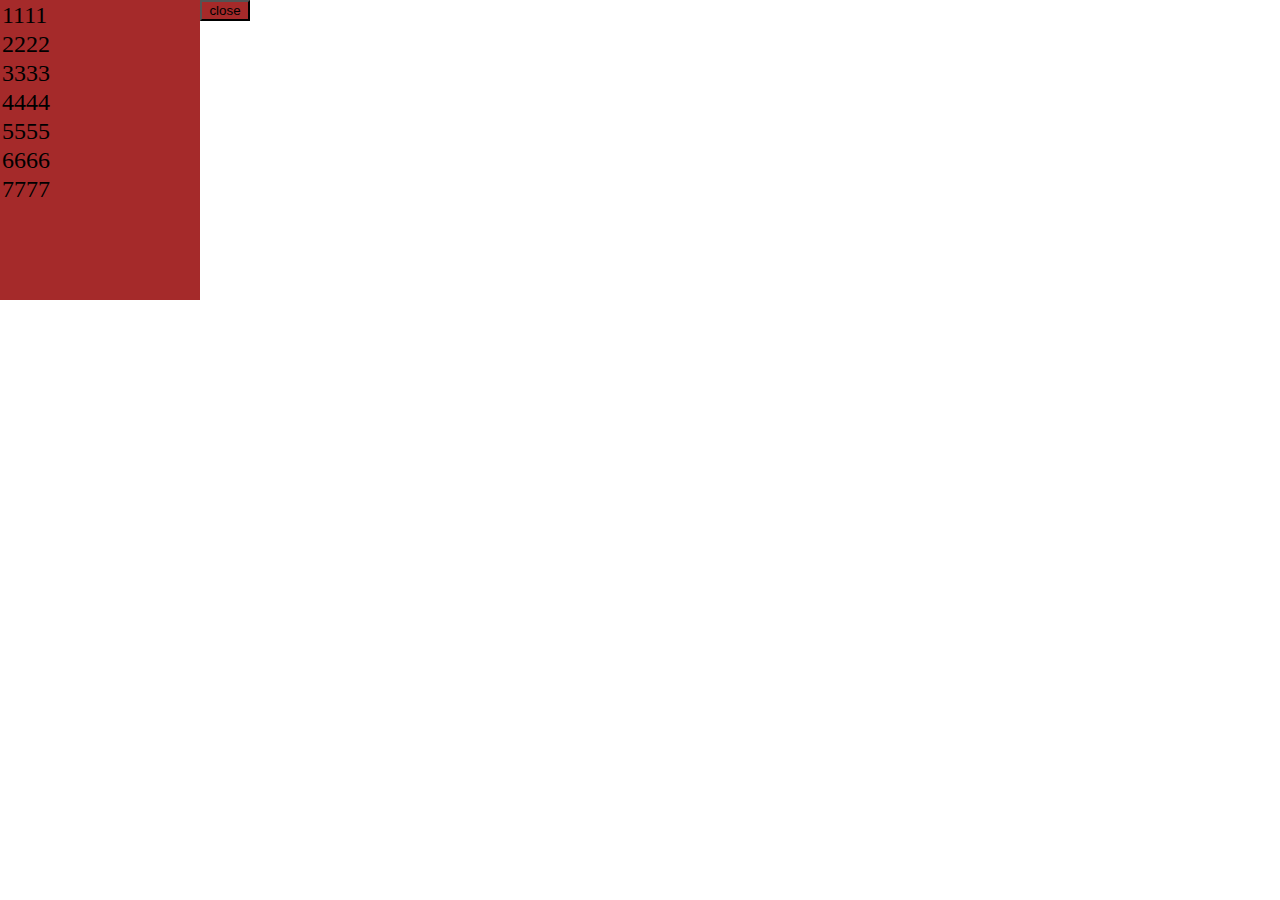
<file: barnav js/index.html>
<!DOCTYPE html>
<html lang="fr">
<head>
    <meta charset="UTF-8">
    <meta name="viewport" content="width=device-width, initial-scale=1.0">
    <link rel="stylesheet" href="style.css">
    <title>Document</title>
</head>
<body>
 <button class="hidden" id = 'open' >open</button>
 <button id = 'close'>close</button>
 <div class="container">
    <p>1111</p>
    <p>2222</p>
    <p>3333</p>
    <p>4444</p>
    <p>5555</p>
    <p>6666</p>
    <p>7777</p>
 </div>

    
</body>
<script src="index.js"></script>
</html>
</file>
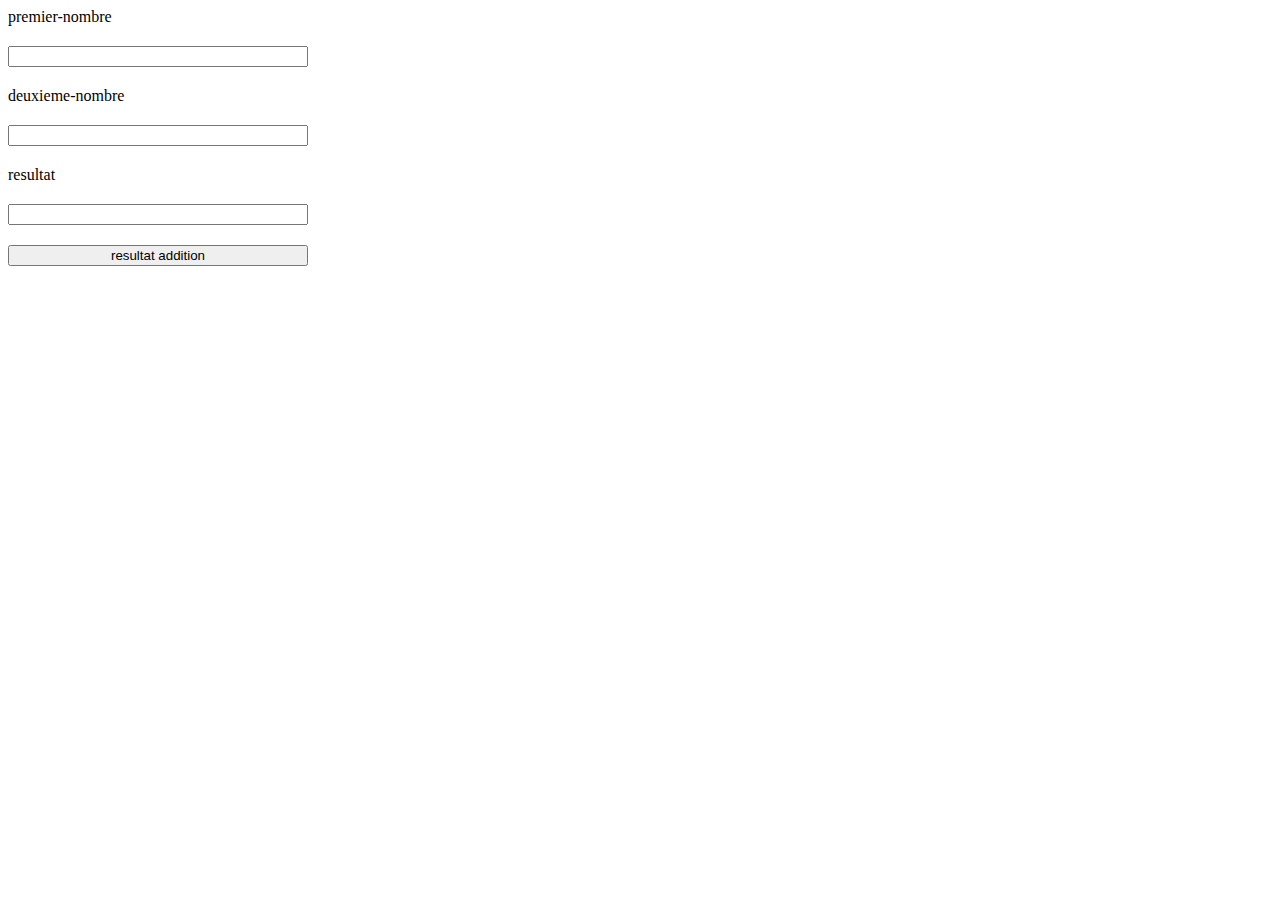
<file: calc essai/index.html>
<!DOCTYPE html>
<html lang="fr">
<head>
    <meta charset="UTF-8">
    <meta name="viewport" content="width=device-width, initial-scale=1.0">
    <link rel="stylesheet" href="style.css">
    <title>Document</title>
</head>
<body>
    <div class="calc">
        <label for="premier-nombre">premier-nombre</label>
        <input type="text" id="premier-nombre">
        <label for="deuxieme-nombre">deuxieme-nombre</label>
        <input type="text" id="deuxieme-nombre">
        <label for="resultat">resultat</label>
        <input type="text" id="resultat" readonly>
        <button id="mon-bouton" type="button">resultat addition</button>
    </div>
</body>
<script src="index.js"></script>
</html>
</file>
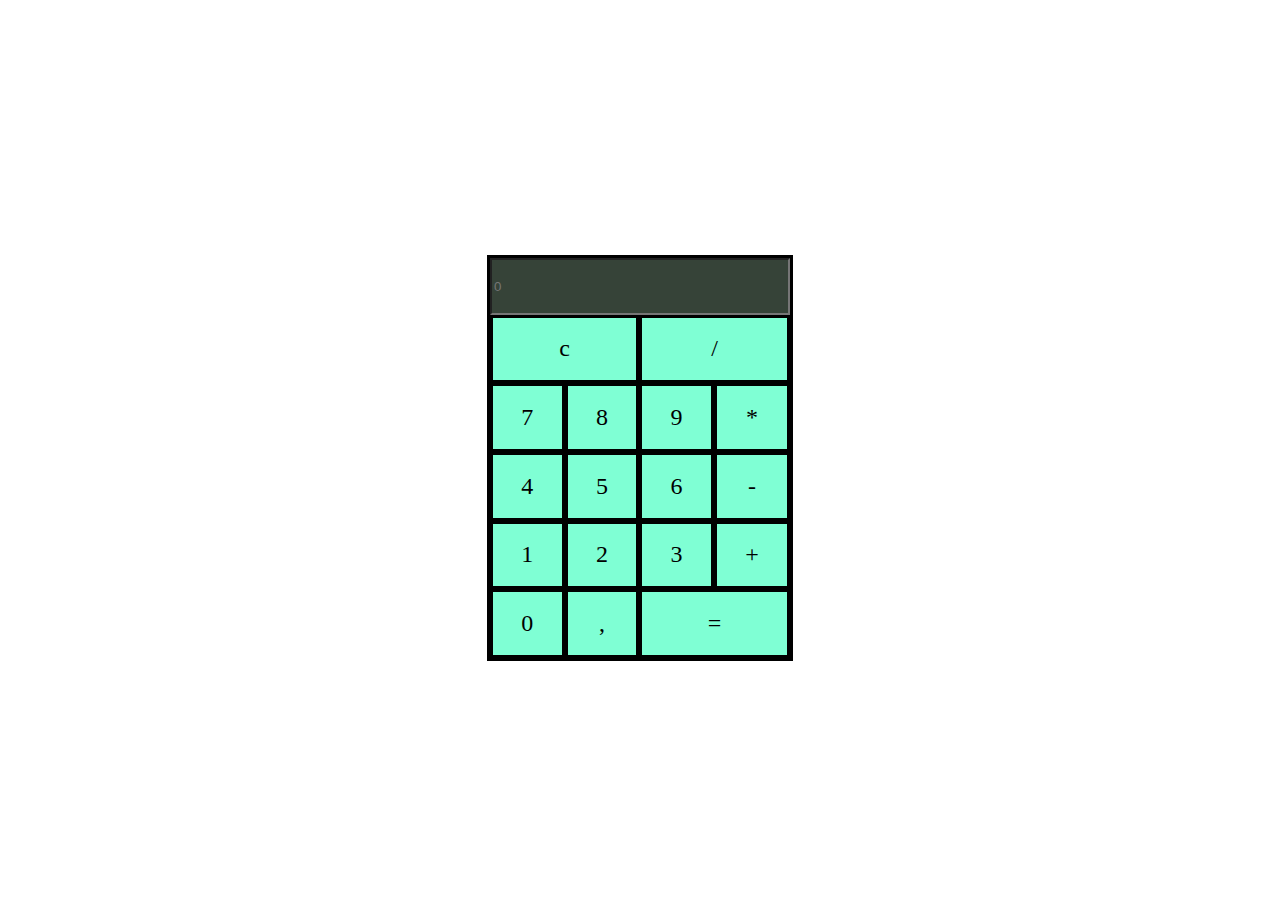
<file: calcula/index.html>
<!DOCTYPE html>
<html lang="fr">
<head>
    <meta charset="UTF-8">
    <meta name="viewport" content="width=device-width, initial-scale=1.0">
    <link rel="stylesheet" href="style.css">
    <title>Document</title>
</head>
<body>
<div class="container">
<input id="ecran" type="text" placeholder="0">
<p id = sup>c</p>
<p id = divi>/</p>
<p id = sept>7</p>
<p id = huit>8</p>
<p id = neuf>9</p>
<p id = mult>*</p>
<p id = quatre>4</p>
<p id = cinq>5</p>
<p id = six>6</p>
<p id = soust>-</p>
<p id = un>1</p>
<p id = deux>2</p>
<p id = trois>3</p>
<p id = plus>+</p>
<p id = zero>0</p>
<p id = virgule>,</p>
<p id = egale>=</p>
</div>

    
</body>
<script src="index.js"></script>
</html>
</file>
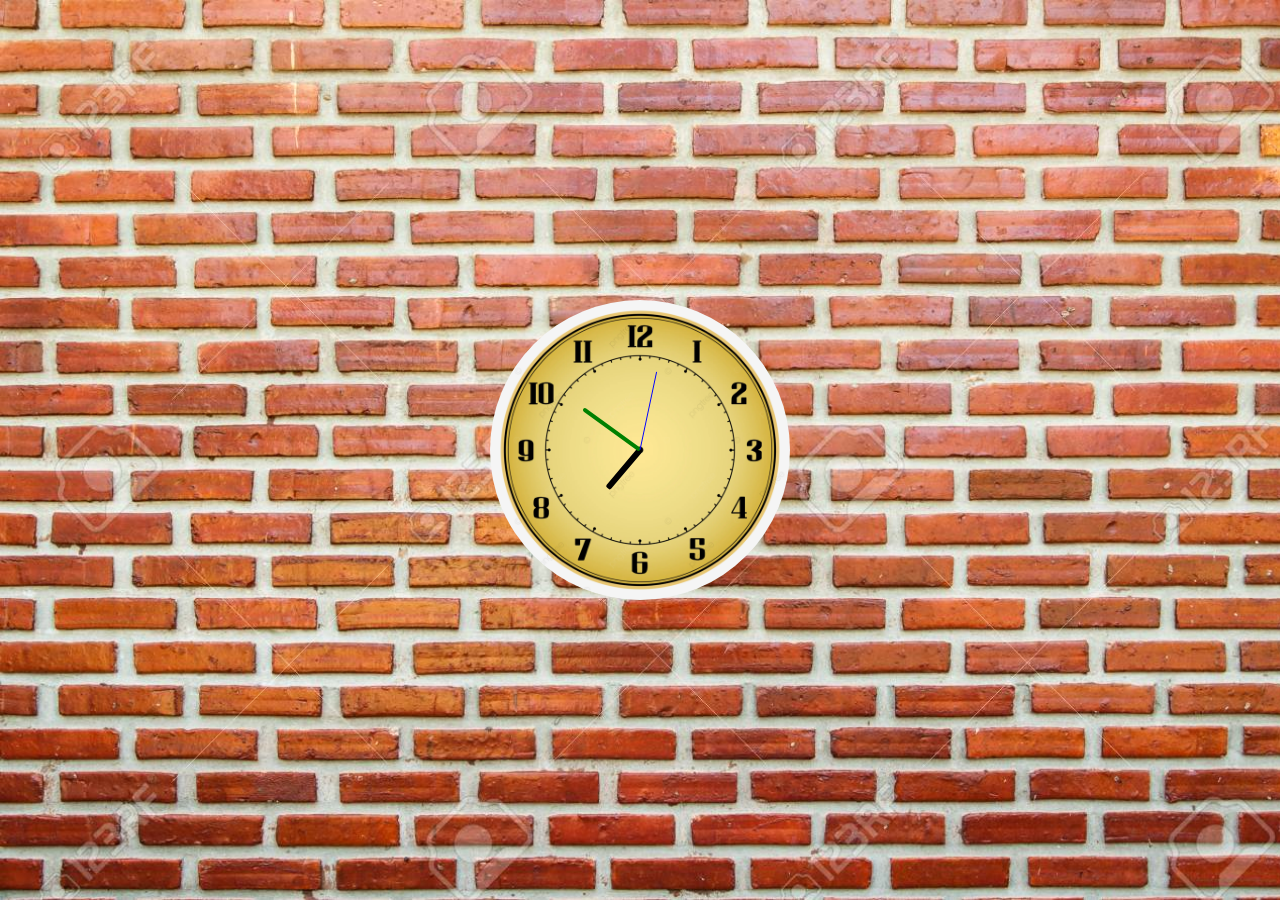
<file: horloge/index.html>
<!DOCTYPE html>
<html lang="en">
<head>
    <meta charset="UTF-8">
    <meta name="viewport" content="width=device-width, initial-scale=1.0">
    <link rel="stylesheet" href="style.css">
    <title>Document</title>
</head>
<body>
    <div class="container">
        <div class="aiguille hr"></div>
        <div class="aiguille min"></div>
        <div class="aiguille sec"></div>
    </div>
</body>
<script src="index.js"></script>
</html>
</file>
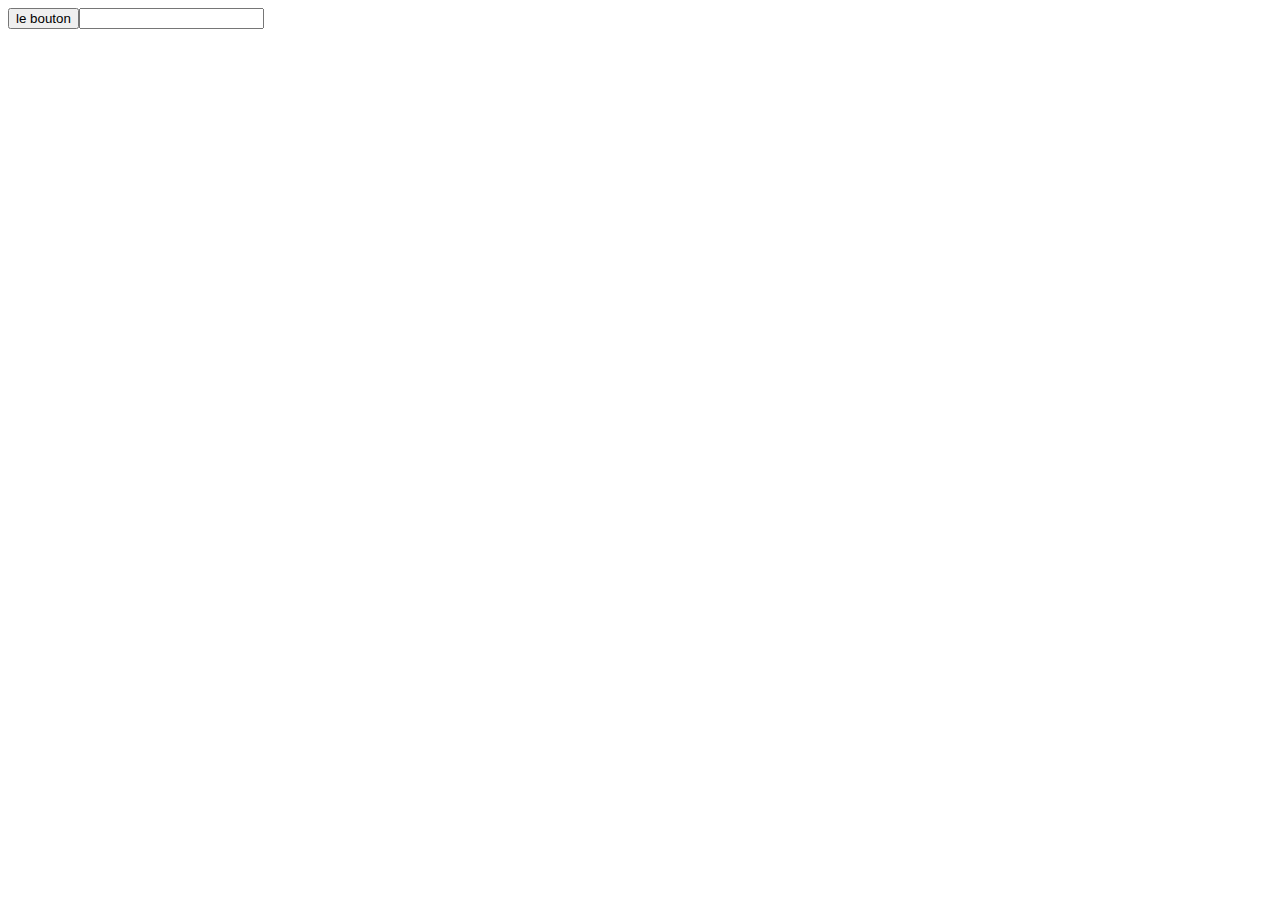
<file: exercices/ex 11- creer page en js/index.html>
<!DOCTYPE html>
<html lang="en">
<head>
    <meta charset="UTF-8">
    <meta name="viewport" content="width=device-width, initial-scale=1.0">
    <title>Document</title>
</head>
<body>
  
</body>
<script src="index.js"></script>
</html>
</file>
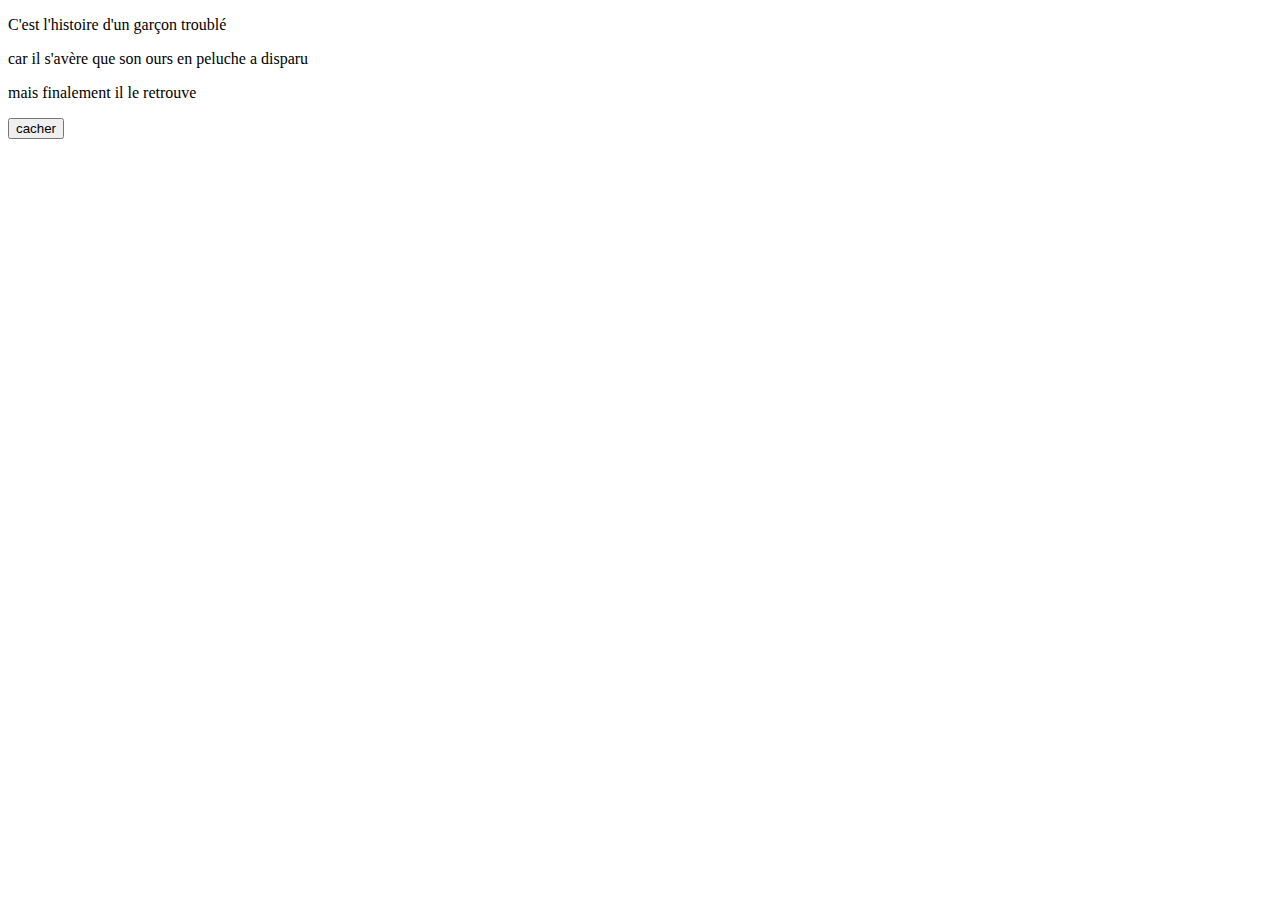
<file: exercices/exercice 10classe et dom/index.html>
<!DOCTYPE html>
<html lang="en">
<head>
    <meta charset="UTF-8">
    <meta name="viewport" content="width=device-width, initial-scale=1.0">
    <link rel="stylesheet" href="style.css">
    <title>Document</title>
</head>
<body>

<!-- <p id="premier">texte visible</p>
<p id="second" class="hidden">ce texte devrait être caché</p> -->

<p>C'est l'histoire d'un garçon troublé</p>
<p class="spoiler">car il s'avère que son ours en peluche a disparu</p>
<p class="spoiler">mais finalement il le retrouve</p>
<button id="cacher" type="button">cacher</button>

</body>
<script src="index.js"></script>
</html>
</file>
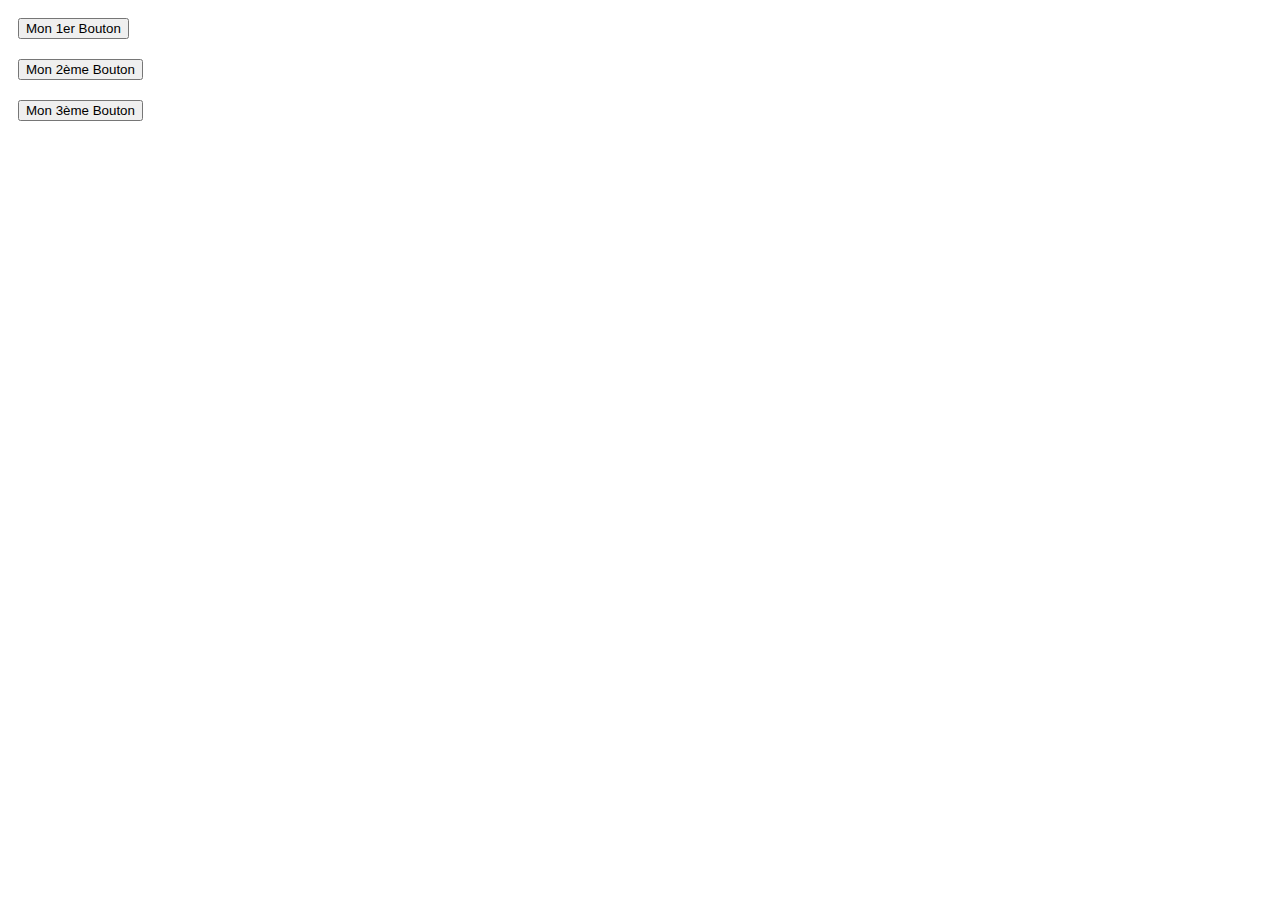
<file: exercices/exercice 11-changer divParent/index.html>
<!DOCTYPE html>
<html lang="en">
<head>
    <meta charset="UTF-8">
    <meta name="viewport" content="width=device-width, initial-scale=1.0">
    <title>Document</title>
</head>
<body>
  <div style="padding: 10px;">
    <button id = "mon-bouton" >Mon 1er Bouton</button>
  </div>
  <div style="padding: 10px;">
    <button>Mon 2ème Bouton</button>
  </div>
  <div style="padding: 10px;">
    <button>Mon 3ème Bouton</button>
  </div>
  
</body>
<script src="index.js"></script>
</html>
</file>
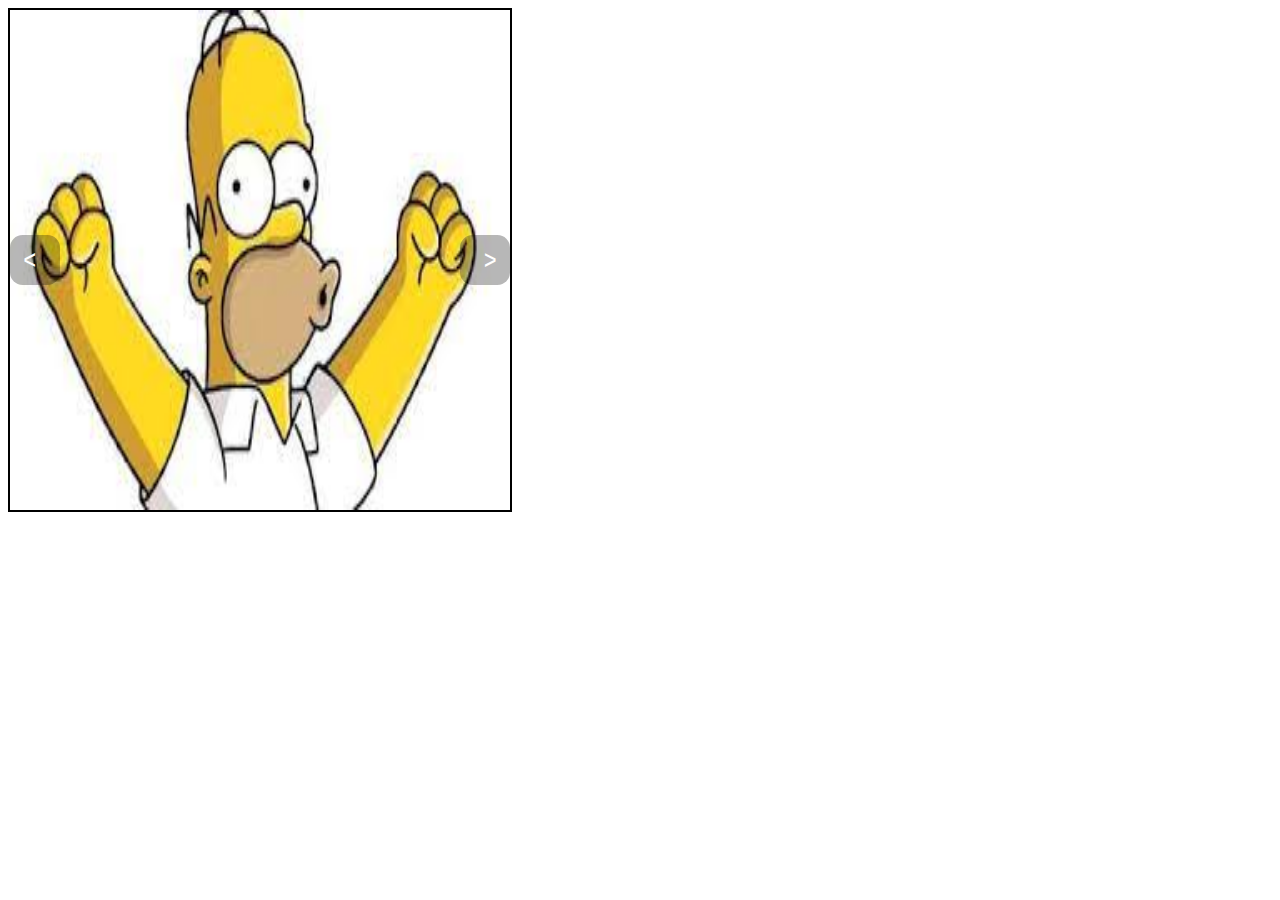
<file: exercices/exercice 12 le carossel/index.html>
<!DOCTYPE html>
<html lang="en">
<head>
    <meta charset="UTF-8">
    <meta name="viewport" content="width=device-width, initial-scale=1.0">
    <link rel="stylesheet" href="style.css">
    <title>Document</title>
</head>
<body>
  <div class="container">
    <img class="img "  src="images/image-1.jpeg" alt="">
    <img class="img " src="images/image-2.jpeg" alt="">
    <img class="img " src="images/image-3.jpeg" alt="">
    <img class="img " src="images/image-4.jpeg" alt="">
    <button type="button" id="prev">^</button>
    <button type="button" id="next">^</button>

  </div>
</body>
<script src="index.js"></script>
</html>
</file>
<file: barnav js/style.css>
*{
    margin: 0px;
}
.container{
    position: absolute;
    background-color: brown;
    width: 200px;
    font-size: 1.5em;
    height: 300px;

}

p{
    display: flex;
    text-align: center;
    margin: 2px;
    
}
p:hover{
    color: aliceblue;
    background-color:black;
    cursor: pointer;
    text-align: center;
}
button{
    width: 50px;
    background-color: brown;
}
#close{
position: absolute;
left: 200px;
}
.hidden{
    display: none;
}
</file>
<file: calc essai/style.css>
.calc {
    display: flex;
    flex-direction: column;
    width: 300px;
    gap: 20px;
}
</file>
<file: calcula/style.css>
body{
    display: flex;
    justify-content: center;
    align-items: center;
    height: 100vh;

}
.container{
    display: grid;
    width: 300px;
    height: 400px;
    background-color: aquamarine;
    grid-template-columns: auto auto auto auto;
    border: solid 3px ;

}
#ecran{
    grid-column: 1/ 5;
    background-color: rgba(29, 2, 2, 0.74);
    color: white;
}

#sup{
    grid-column: 1/3;
}
#divi{
    grid-column: 3/5;
}
#egale{
    grid-column: 3/5;
}

p{
    display: flex;
    justify-content: center;
    align-items: center;
    font-size: 1.5em;
    border: solid 3px black;
    margin: 0px;
}
</file>
<file: horloge/style.css>
*{
    margin: 0;
    padding: 0;
    box-sizing: border-box;
}
body {
    background-color: aqua;
    height: 100vh;
    display: flex;
    justify-content: center;
    align-items: center;
    background-image: url(brique.jpg) ;
    background-repeat: no-repeat;
    background-size: cover;
}


.container{
    margin: auto;
    width: 300px;
    height: 300px;
    border-radius: 50%;
    background-image: url(horloge.png);
    background-size: cover;
    position: relative;
}
.aiguille{
    position: absolute;
    top: 50%;
    left: 50%;
    transform-origin: bottom;
    border-radius: 2px;
}

.hr{
    width: 6px;
    height: 50px;
    background-color:  black;

}
.min{
    width: 4px;
    height: 70px;
    background-color: green;
    
}
.sec{
    width: 1px;
    height: 80px;
    background-color:  blue;
    
}
</file>
<file: exercices/exercice 10classe et dom/style.css>
.hidden{
    display: none;
}
</file>
<file: exercices/exercice 12 le carossel/style.css>
.container{
    display: flex;
    justify-content: center;
    align-items: center;
    width: 500px;
    height: 500px;
    border: solid 2px black;

}
.img{
    width: 500px;
    height: 500px;
    position: absolute;
    opacity: 0;
}

.active{
    opacity: 1;
    transition: all 2s ease-in-out;
}

button{
    position: relative;
    z-index: 3;
    background-color: rgba(0, 0, 0, 0.281);
    border-radius: 25%;
    
}

#prev{
    width: 50px;
    height: 50px;
    left:250px;
    border: none;
    color: white;
    transform: rotate(90deg) ;  
    font-size: 30px;
}

#next{
    width: 50px;
    height: 50px;
    right: 250px;
    border: none;
    color: white;
    transform: rotate(-90deg) ;
    font-size: 30px;
   

   
}
</file>
